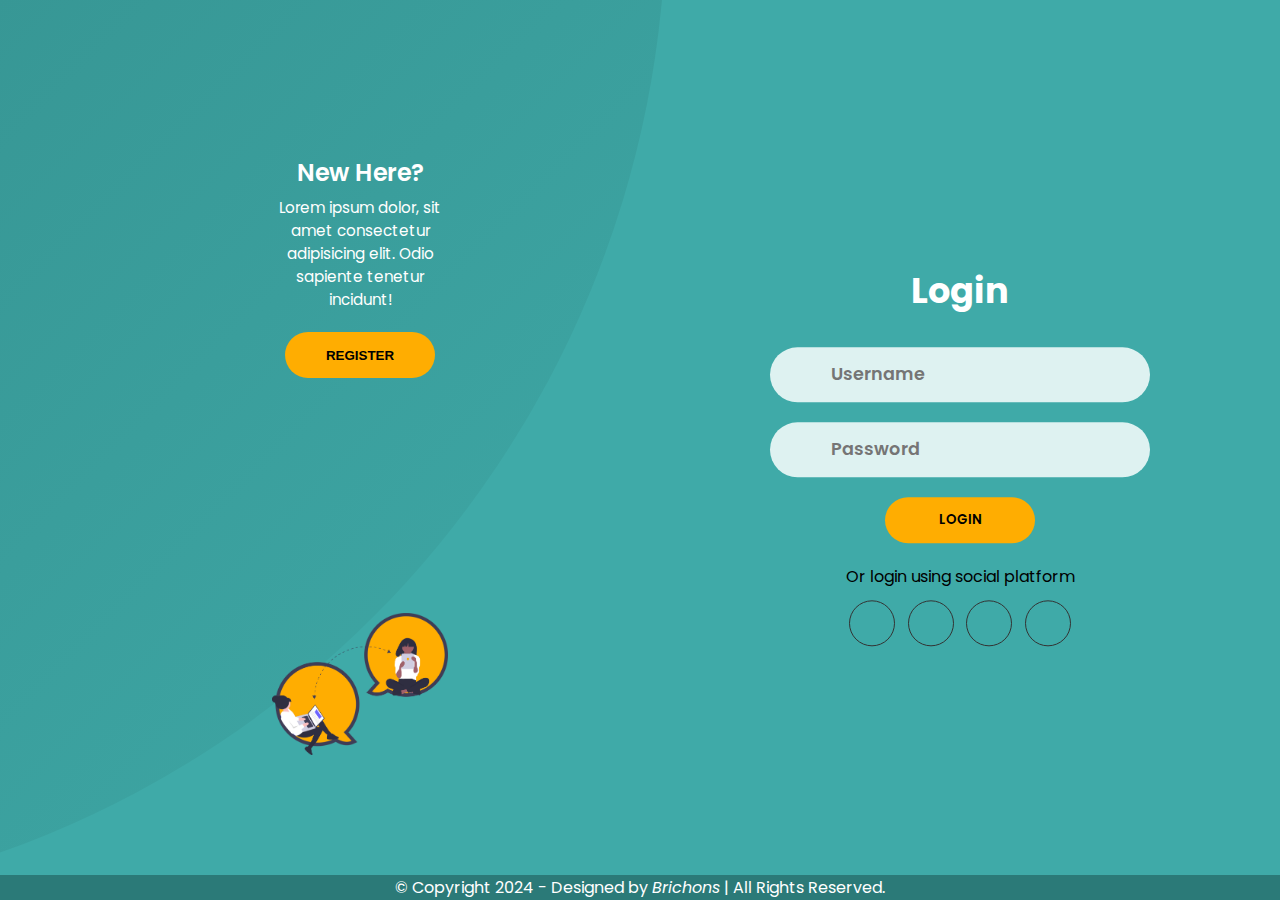
<file: register_login.html>
<!DOCTYPE html>
<html lang="en">
  <head>
    <meta charset="UTF-8" />
    <meta name="viewport" content="width=device-width, initial-scale=1.0" />
    <link rel="stylesheet" href="css/login_style.css" />
    <link
      rel="stylesheet"
      href="https://cdnjs.cloudflare.com/ajax/libs/font-awesome/6.5.1/css/all.min.css"
      integrity="sha512-DTOQO9RWCH3ppGqcWaEA1BIZOC6xxalwEsw9c2QQeAIftl+Vegovlnee1c9QX4TctnWMn13TZye+giMm8e2LwA=="
      crossorigin="anonymous"
      referrerpolicy="no-referrer"
    />

    <title>Login Page</title>
  </head>
  <body>
    <div class="container">
      <div class="forms-container">
        <div class="signin-signup">
          <!-- LOGIN CODE -->
          <form action="" class="sign-in-form">
            <h2 class="title">Login</h2>
            <div class="input-field">
              <i class="fas fa-user"> </i>
              <input type="text" placeholder="Username" />
            </div>
            <div class="input-field">
              <i class="fas fa-lock"> </i>
              <input type="password" placeholder="Password" />
            </div>
            <input type="submit" value="Login" class="btn solid" />
            <p class="social-text">Or login using social platform</p>
            <div class="social-media">
              <a href="#" class="social-icons"
                ><i class="fab fa-facebook-f"></i
              ></a>
              <a href="#" class="social-icons"><i class="fab fa-google"></i></a>
              <a href="#" class="social-icons"
                ><i class="fab fa-linkedin"></i
              ></a>
              <a href="#" class="social-icons"
                ><i class="fab fa-twitter"></i
              ></a>
            </div>
          </form>

          <!-- REGISTER CODE -->
          <form action="" class="sign-up-form">
            <h2 class="title">Sign Up</h2>
            <div class="input-field">
              <i class="fas fa-user"> </i>
              <input type="text" placeholder="Username" />
            </div>
            <div class="input-field">
              <i class="fas fa-envelope"> </i>
              <input type="email" placeholder="Email" />
            </div>
            <div class="input-field">
              <i class="fas fa-lock"> </i>
              <input type="password" placeholder="Password" />
            </div>
            <input type="submit" value="Sign Up" class="btn solid" />
            <p class="social-text">Or register using social platform</p>
            <div class="social-media">
              <a href="#" class="social-icons"
                ><i class="fab fa-facebook-f"></i
              ></a>
              <a href="#" class="social-icons"><i class="fab fa-google"></i></a>
              <a href="#" class="social-icons"
                ><i class="fab fa-linkedin"></i
              ></a>
              <a href="#" class="social-icons"
                ><i class="fab fa-twitter"></i
              ></a>
            </div>
          </form>
        </div>
      </div>

      <div class="panels-container">
        <div class="panel left-panel">
          <div class="content">
            <h3>New Here?</h3>
            <p>
              Lorem ipsum dolor, sit amet consectetur adipisicing elit. Odio
              sapiente tenetur incidunt!
            </p>
            <button class="btn transparent" id="sign-up-btn">Register</button>
          </div>
          <img src="images/real_time_collabo.png" class="image" alt="" />
        </div>

        <div class="panel right-panel">
          <div class="content">
            <h3>One Of Us?</h3>
            <p>
              Lorem ipsum dolor, sit amet consectetur adipisicing elit. Odio
              sapiente tenetur incidunt!
            </p>
            <button class="btn transparent" id="sign-in-btn">Login</button>
          </div>
          <img src="images/reading_time.png" class="image" alt="" />
        </div>
      </div>
    </div>

    <!-- footer -->
    <footer>
        <div class="footer_copyright">
          &copy Copyright 2024 - Designed by <i>Brichons</i> | All Rights
          Reserved.
        </div>
      </div>
    </footer>

    <script src="/js/login.js"></script>
  </body>
</html>
</file>
<file: css/login_style.css>
@import url("https://fonts.googleapis.com/css2?family=Exo+2:wght@100&family=Nunito+Sans:opsz,wght@6..12,200;6..12,300;6..12,400;6..12,500;6..12,600&family=Poppins&display=swap");

* {
  margin: 0;
  padding: 0;
  box-sizing: border-box;
}

body,
input {
  font-family: "poppins", sans-serif;
}

.container {
  position: relative;
  width: 100%;
  min-height: 100vh;
  overflow: hidden;
  background: var(--color-bg3);
}

.container::before {
  content: "";
  position: absolute;
  width: 2000px;
  height: 2000px;
  border-radius: 50%;
  background: linear-gradient(-45deg, var(--color-bg3), var(--color-bg2));
  top: -10%;
  right: 48%;
  transform: translateY(-50%);
  z-index: 6;
  transition: 1.8s ease-in-out;
}

.forms-container {
  position: absolute;
  width: 100%;
  height: 100%;
  top: 0;
  left: 0;
}

.signin-signup {
  position: absolute;
  top: 50%;
  left: 75%;
  transform: translate(-50%, -50%);
  width: 50%;
  display: grid;
  grid-template-columns: 1fr;
  z-index: 5;
  transition: 1s 0.7s ease-in-out;
}

form {
  display: flex;
  align-items: center;
  justify-content: center;
  flex-direction: column;
  padding: 0 5rem;
  overflow: hidden;
  grid-row: 1 / 2;
  grid-column: 1 / 2;
  transition: 0.2s 0.7s ease-in-out;
}

form.sign-in-form {
  z-index: 2;
}
form.sign-up-form {
  z-index: 1;
  opacity: 0;
}

.title {
  font-size: 2.2rem;
  color: var(--color-white);
  margin-top: 10px;
  margin-bottom: 20px;
}

.input-field {
  max-width: 380px;
  width: 100%;
  height: 55px;
  background: var(--color-bg1);
  margin: 10px 0;
  border-radius: 55px;
  display: grid;
  grid-template-columns: 15% 85%;
  padding: 0 0.4rem;
}

.input-field i {
  text-align: center;
  line-height: 55px;
  color: #acacac;
  font-size: 1.1rem;
}

.input-field input {
  background: none;
  outline: none;
  border: none;
  line-height: 1;
  font-weight: 600;
  font-size: 1.1rem;
  color: #333;
}

.input-field::placeholder {
  color: #aaa;
  font-weight: 500;
}

/* .btn {
  width: 150px;
  height: 49px;
  border: none;
  outline: none;
  border-radius: 49px;
  cursor: pointer;
  background: #5995fd;
  color: #fff;
  text-transform: uppercase;
  font-weight: 600;
  margin: 10px 0;
  transition: 0.5s ease;
}

.btn:hover {
  background: #4d84e2;
} */

.btn {
  width: 150px;
  height: 46px;
  border: none;
  outline: none;
  color: var(--color-black);
  border-radius: 49px;
  cursor: pointer;
  background: var(--color-hover);
  text-transform: uppercase;
  font-weight: 600;
  margin: 10px 0;
  transition: 0.5s;
}

.btn:hover {
  background: transparent;
  background-color: var(--color-white);
  font-weight: 900;
  box-shadow: 0 0.5rem 0.2rem rgba(0, 0, 0, 0.2);
}

.social-text {
  padding: 0.7rem 0;
  font-size: 1rem;
}

.social-media {
  display: flex;
  justify-content: center;
}

.social-icons {
  display: flex;
  justify-content: center;
  align-items: center;
  text-decoration: none;
  width: 46px;
  height: 46px;
  margin: 0 0.4rem;
  border: 1px solid #333;
  border-radius: 50%;
  color: var(--color-white);
  transition: 0.5s ease;
}

.social-icons:hover {
  border: 1px solid var(--color-white);
  background: var(--color-bg2);
  box-shadow: 0 0.3rem 0.2rem rgba(0, 0, 0, 0.2);
  transform: scale(1.2);
}

.panels-container {
  position: absolute;
  width: 100%;
  height: 100%;
  top: 0;
  left: 0;
  display: grid;
  grid-template-columns: repeat(2, 1fr);
}

.panel {
  display: flex;
  flex-direction: column;
  align-items: flex-end;
  justify-content: space-around;
  text-align: center;
  z-index: 7;
}

.left-panel {
  pointer-events: all;
  padding: 3rem 12rem 2rem 17rem;
}

.right-panel {
  pointer-events: none;
  padding: 3rem 17rem 2rem 12rem;
}

.panel .content {
  color: var(--color-white);
  transition: 0.9s 0.6s ease-in-out;
}

.panel h3 {
  font-weight: 600;
  line-height: 1;
  font-size: 1.5rem;
}

.panel p {
  font-size: 0.95rem;
  padding: 0.7rem 0;
}

/* .btn.transparent {
  margin: 0;
  background: none;
  border: 2px solid #fff;
  width: 130px;
  height: 41px;
  font-weight: 600;
  font-size: 0.8rem;
} */

.image {
  width: 100%;
  transition: 1.1s 0.4s ease-in-out;
}

.right-panel .content,
.right-panel .image {
  transform: translateX(800px);
}

:root {
  --primary-color: #3aafa9;
  --color-success: #4caf50;
  --color-warning: #ff9800;
  --color-hover: #ffad01;
  --color-danger: #d32f2f;
  --color-danger-variant: rgba(233, 87, 68, 0.4);
  --color-white: #fff;
  --color-light: rgba(255, 255, 255, 0.7);
  --color-black: #000;
  --color-bg: #feffff;
  --color-bg1: #def2f1;
  --color-bg2: #2b7a78;
  --color-bg3: #3faaa8;

  --container-width-lg: 80%;
  --container-width-md: 90%;
  --container-width-sm: 94%;

  --transition: all 400ms ease;
}

footer {
  position: fixed;
  color: var(--color-white);
  background: var(--color-bg2);
  text-align: center;
  bottom: 0;
  width: 100%;
  z-index: 100;
}

/* ================= ANIMATION ================= */
.container.sign-up-mode:before {
  transform: translate(100%, -50%);
  right: 52%;
}

.container.sign-up-mode .left-panel .image,
.container.sign-up-mode .left-panel .content {
  transform: translateX(-800px);
}

.container.sign-up-mode .right-panel .content,
.container.sign-up-mode .right-panel .image {
  transform: translateX(0px);
}

.container.sign-up-mode .left-panel {
  pointer-events: none;
}

.container.sign-up-mode .right-panel {
  pointer-events: all;
}

.container.sign-up-mode .signin-signup {
  left: 25%;
}

.container.sign-up-mode form.sign-in-form {
  opacity: 0;
  z-index: 1;
}

.container.sign-up-mode form.sign-up-form {
  opacity: 1;
  z-index: 1;
}

/* =============== MEDIA QUERIES =============== */
@media (max-width: 870px) {
  .container {
    min-height: 800px;
    height: 100vh;
  }

  .container::before {
    width: 1500px;
    height: 1500px;
    left: 30%;
    bottom: 68%;
    transform: translate(-50%);
    right: initial;
    top: initial;
    transition: 2s ease-in-out;
  }
  .signin-signup {
    width: 100%;
    left: 50%;
    top: 95%;
    transform: translate(-50%, -100%);
    transition: 1s 0.8s ease-in-out;
  }

  .panel {
    flex-direction: row;
    justify-content: space-around;
    align-items: center;
    padding: 2.5rem 8%;
  }

  .panel .content {
    padding-right: 15%;
    transition: 0.9s 0.8s ease-in-out;
  }

  .panel h3 {
    font-size: 1.2rem;
  }
  .panel p {
    font-size: 0.7rem;
    padding: 0.5rem 0;
  }

  .btn.transparent {
    width: 110px;
    height: 40px;
    font-size: 0.8rem;
  }

  .panels-container {
    grid-template-columns: 1fr;
    grid-template-rows: 1fr 2fr 1fr;
  }

  .left-panel {
    grid-row: 1 / 2;
  }
  .right-panel {
    grid-row: 3 / 4;
  }

  .container.sign-up-mode::before {
    transform: translate(-50%, 100%);
    bottom: 32%;
    right: initial;
  }

  .right-panel .content,
  .right-panel .image {
    transform: translateY(300px);
  }
  .image {
    width: 200px;
    transition: 0.9s 0.6s ease-in-out;
  }

  .container.sign-up-mode .left-panel .image,
  .container.sign-up-mode .left-panel .content {
    transform: translateY(-300px);
  }

  .container.sign-up-mode .signin-signup {
    top: 5%;
    transform: translate(-50%, 0);
    left: 50%;
  }
}

@media (max-width: 570px) {
  form {
    padding: 0 1.5rem;
  }

  .sign-in-form {
    margin-top: -10rem;
  }

  .image {
    display: none;
  }

  .panel .content {
    padding: 0.5rem 1rem;
  }
  .container:before {
    bottom: 72%;
    left: 50%;
  }
  .container.sign-up-mode:before {
    bottom: 28%;
    left: 50%;
  }
  footer {
    font-size: 0.5rem;
  }
}
</file>
